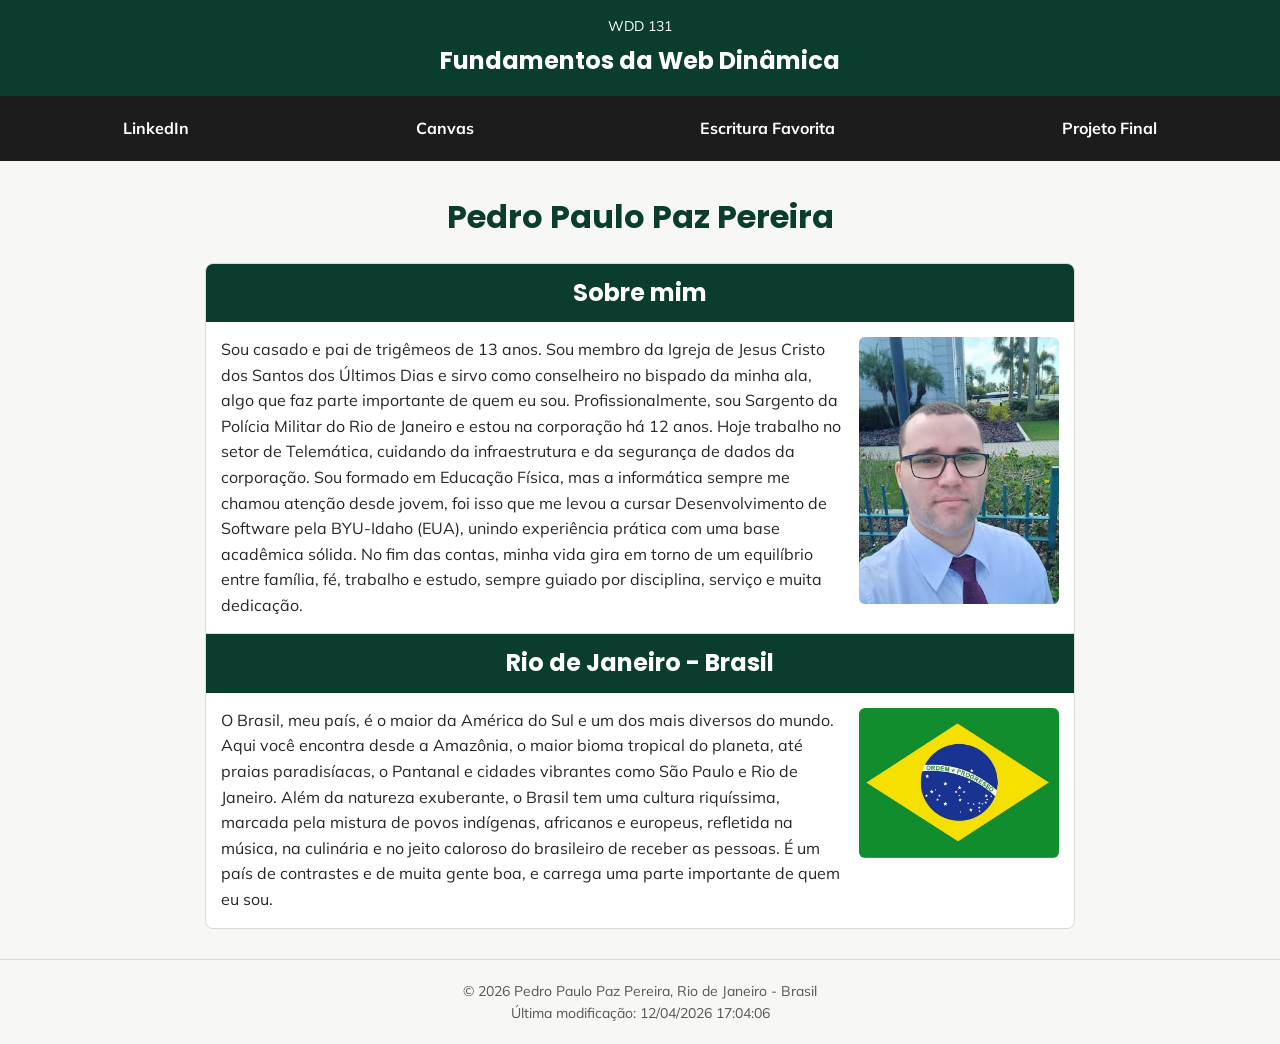
<file: index.html>
<!DOCTYPE html>
<html lang="pt-BR">

<head>
    <meta charset="UTF-8">
    <meta name="viewport" content="width=device-width, initial-scale=1.0">
    <title>WDD 131 – Fundamentos da Web Dinâmica - Pedro Paulo Paz Pereira</title>
    <meta name="description"
        content="WDD 131 – Fundamentos da Web Dinâmica. Pedro Paulo Paz Pereira. Pagina inicial do curso com informacoes sobre mim e meus estudos.">
    <meta name="author" content="Pedro Paulo Paz Pereira">

    <link rel="preconnect" href="https://fonts.googleapis.com">
    <link rel="preconnect" href="https://fonts.gstatic.com" crossorigin>
    <link href="https://fonts.googleapis.com/css2?family=Poppins:wght@600;700&family=Mulish:wght@400;500&display=swap"
        rel="stylesheet">

    <link rel="stylesheet" href="estilos/base.css">

    <script src="scripts/obterdatas.js" defer></script>
</head>

<body>

    <header>
        <span id="course-title">
            <span class="curso-codigo">WDD 131</span>
            <span class="curso-nome">Fundamentos da Web Dinâmica</span>
        </span>
        <nav>
            <a href="https://www.linkedin.com/in/pedro-pereira-314209215/">LinkedIn</a>
            <a href="https://byupw.instructure.com/">Canvas</a>
            <a href="https://www.churchofjesuschrist.org/study/scriptures/nt/luke/22?lang=por">Escritura Favorita</a>
            <a href="#">Projeto Final</a>
        </nav>
    </header>

    <main>
        <h1>Pedro Paulo Paz Pereira</h1>

        <section class="card">
            <h2>Sobre mim</h2>
            <img src="imagens/pedro-foto-pessoal.jpg" alt="Foto pessoal de Pedro Paulo Paz Pereira">
            <p>Sou casado e pai de trigêmeos de 13 anos. Sou membro da Igreja
                de Jesus Cristo dos Santos dos Últimos Dias e sirvo como conselheiro no bispado da minha ala, algo que
                faz parte
                importante de quem eu sou.
                Profissionalmente, sou Sargento da Polícia Militar do Rio de Janeiro e estou na corporação há 12 anos.
                Hoje trabalho no
                setor de Telemática, cuidando da infraestrutura e da segurança de dados da corporação. Sou formado em
                Educação Física,
                mas a informática sempre me chamou atenção desde jovem, foi isso que me levou a cursar Desenvolvimento
                de Software pela BYU-Idaho (EUA),
                unindo experiência prática com uma base acadêmica sólida.
                No fim das contas, minha vida gira em torno de um equilíbrio entre família, fé, trabalho e estudo,
                sempre guiado por
                disciplina, serviço e muita dedicação.</p>
        </section>

        <section class="card">
            <h2>Rio de Janeiro - Brasil</h2>
            <img src="imagens/bandeira-do-brasil.jpg"
                alt="Bandeira oficial do Brasil, com as cores verde, amarelo, azul e branco">
            <p>O Brasil, meu país, é o maior da América do Sul e um dos mais diversos do mundo. Aqui você encontra desde
                a Amazônia, o
                maior bioma tropical do planeta, até praias paradisíacas, o Pantanal e cidades vibrantes como São Paulo
                e Rio de
                Janeiro. Além da natureza exuberante, o Brasil tem uma cultura riquíssima, marcada pela mistura de povos
                indígenas,
                africanos e europeus, refletida na música, na culinária e no jeito caloroso do brasileiro de receber as
                pessoas. É um
                país de contrastes e de muita gente boa, e carrega uma parte importante de quem eu sou.</p>
        </section>
    </main>

    <footer>
        <p>&copy; <span id="anoatual"></span> Pedro Paulo Paz Pereira, Rio de Janeiro - Brasil</p>
        <p id="ultimaModificacao"></p>
    </footer>

</body>

</html>
</file>
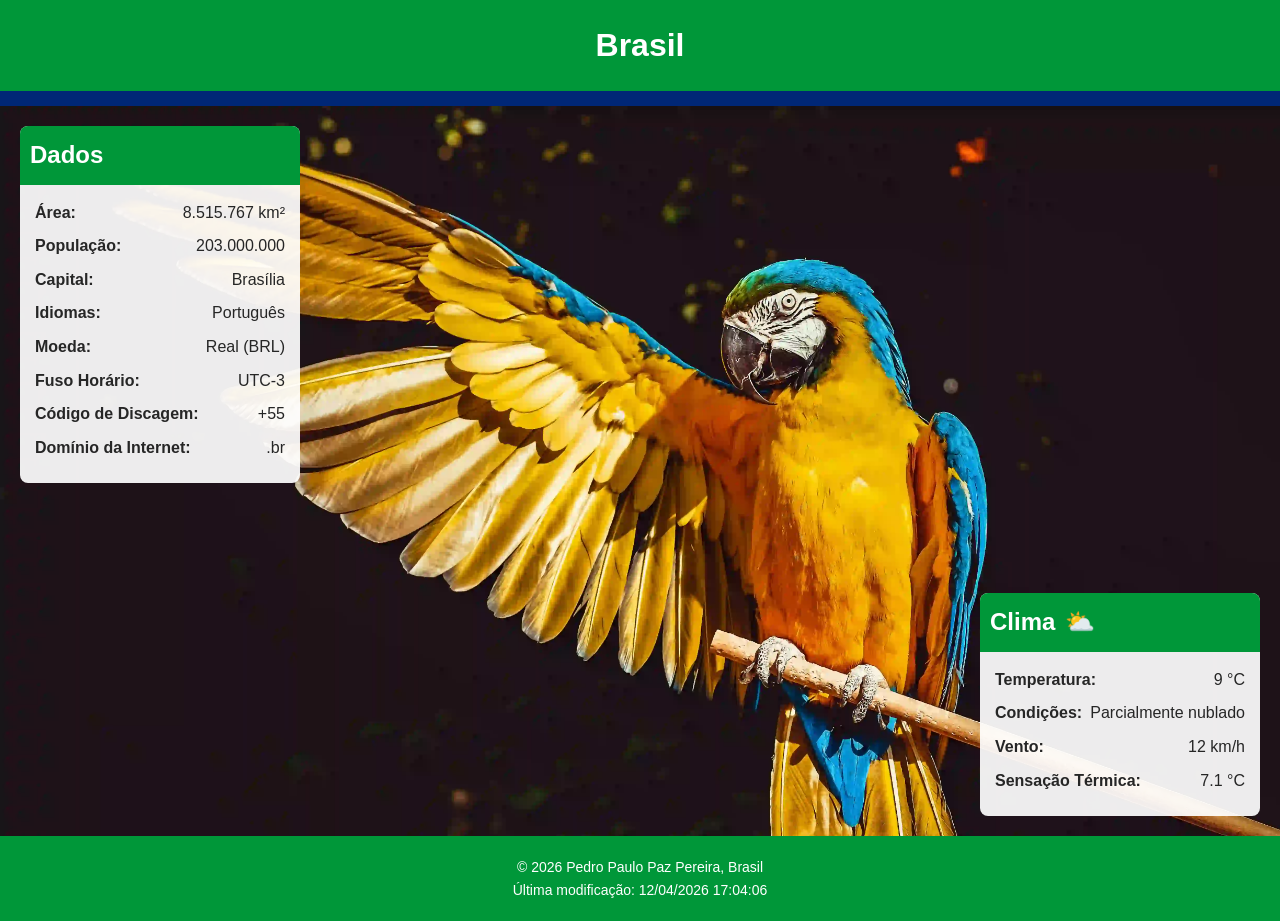
<file: local.html>
<!doctype html>
<html lang="pt-BR">

<head>
    <meta charset="UTF-8">
    <meta name="viewport" content="width=device-width, initial-scale=1">
    <title>WDD 131 – Página do Brasil - Pedro Paulo Paz Pereira</title>
    <meta name="description"
        content="Pagina sobre o Brasil, com dados gerais e informacoes de clima. Tarefa Pagina do Pais de WDD 131. Pedro Paulo Paz Pereira.">
    <meta name="author" content="Pedro Paulo Paz Pereira">

    <link rel="stylesheet" href="estilos/local.css">

    <script src="scripts/local.js" defer></script>
</head>

<body>

    <header>
        <h1>Brasil</h1>
    </header>

    <div class="faixa"></div>

    <main>
        <div class="imagem-principal">

            <img class="foto-grande" src="imagens/brasil-grande.webp"
                srcset="imagens/brasil-pequeno.webp 700w, imagens/brasil-grande.webp 1160w"
                sizes="(max-width: 700px) 100vw, 1160px"
                alt="Paisagem representativa do Brasil">

            <section class="dados">
                <h2>Dados</h2>
                <p><span>Área:</span> <span>8.515.767 km²</span></p>
                <p><span>População:</span> <span>203.000.000</span></p>
                <p><span>Capital:</span> <span>Brasília</span></p>
                <p><span>Idiomas:</span> <span>Português</span></p>
                <p><span>Moeda:</span> <span>Real (BRL)</span></p>
                <p><span>Fuso Horário:</span> <span>UTC-3</span></p>
                <p><span>Código de Discagem:</span> <span>+55</span></p>
                <p><span>Domínio da Internet:</span> <span>.br</span></p>
            </section>

            <section class="clima">
                <h2>Clima</h2>
                <img class="icone-svg" src="imagens/icone-clima.svg" alt="Ícone de tempo parcialmente nublado">
                <p><span>Temperatura:</span> <span>9 °C</span></p>
                <p><span>Condições:</span> <span>Parcialmente nublado</span></p>
                <p><span>Vento:</span> <span>12 km/h</span></p>
                <p><span>Sensação Térmica:</span> <span id="sensacaoTermica"></span></p>
            </section>

        </div>
    </main>

    <footer>
        <p>&copy; <span id="anoatual"></span> Pedro Paulo Paz Pereira, Brasil</p>
        <p id="ultimaModificacao"></p>
    </footer>

</body>

</html>
</file>
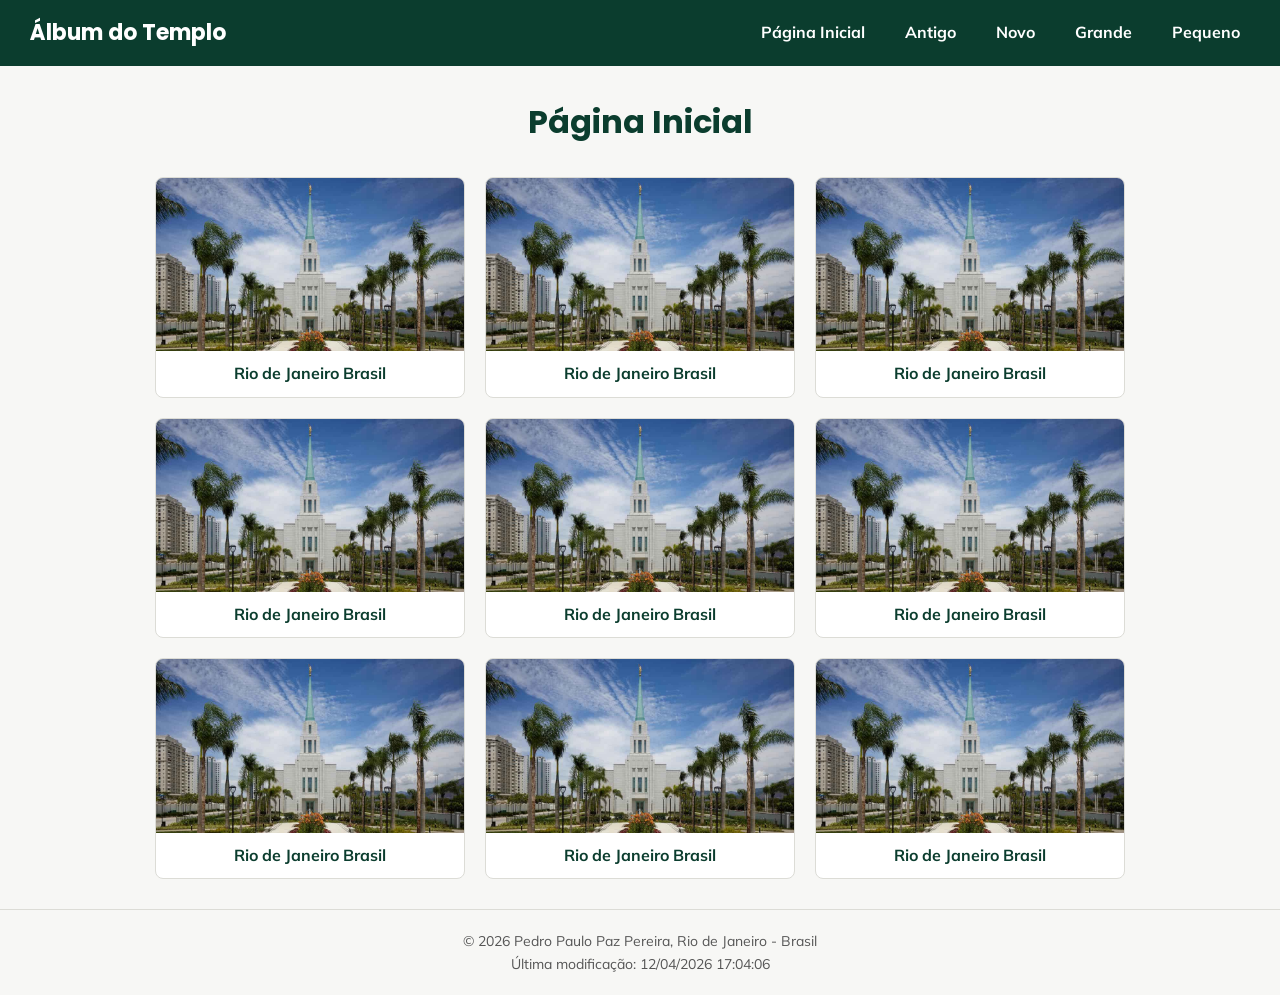
<file: templos.html>
<!doctype html>
<html lang="pt-BR">

<head>
    <meta charset="UTF-8">
    <meta name="viewport" content="width=device-width, initial-scale=1">
    <title>WDD 131 – Álbum do Templo - Pedro Paulo Paz Pereira</title>
    <meta name="description"
        content="Álbum do Templo. Pedro Paulo Paz Pereira. Pagina com fotos do templo de Rio de Janeiro Brasil.">
    <meta name="author" content="Pedro Paulo Paz Pereira">

    <link rel="preconnect" href="https://fonts.googleapis.com">
    <link rel="preconnect" href="https://fonts.gstatic.com" crossorigin>
    <link href="https://fonts.googleapis.com/css2?family=Poppins:wght@600;700&family=Mulish:wght@400;500&display=swap" rel="stylesheet">

    <link rel="stylesheet" href="estilos/templos.css">
    <link rel="stylesheet" href="estilos/templos-grandes.css">

    <script src="scripts/templos.js" defer></script>
</head>

<body>

    <header>
        <div class="topo-header">
            <p>Álbum do Templo</p>
            <button id="botao-menu" aria-label="Abrir menu">☰</button>
        </div>
        <nav>
            <a href="#">Página Inicial</a>
            <a href="#">Antigo</a>
            <a href="#">Novo</a>
            <a href="#">Grande</a>
            <a href="#">Pequeno</a>
        </nav>
    </header>

    <main>
        <h1>Página Inicial</h1>

        <figure>
            <img src="imagens/templo-rio-de-janeiro.jpg" alt="Templo de Rio de Janeiro Brasil">
            <figcaption>Rio de Janeiro Brasil</figcaption>
        </figure>

        <figure>
            <img src="imagens/templo-rio-de-janeiro.jpg" alt="Templo de Rio de Janeiro Brasil">
            <figcaption>Rio de Janeiro Brasil</figcaption>
        </figure>

        <figure>
            <img src="imagens/templo-rio-de-janeiro.jpg" alt="Templo de Rio de Janeiro Brasil">
            <figcaption>Rio de Janeiro Brasil</figcaption>
        </figure>

        <figure>
            <img src="imagens/templo-rio-de-janeiro.jpg" alt="Templo de Rio de Janeiro Brasil">
            <figcaption>Rio de Janeiro Brasil</figcaption>
        </figure>

        <figure>
            <img src="imagens/templo-rio-de-janeiro.jpg" alt="Templo de Rio de Janeiro Brasil">
            <figcaption>Rio de Janeiro Brasil</figcaption>
        </figure>

        <figure>
            <img src="imagens/templo-rio-de-janeiro.jpg" alt="Templo de Rio de Janeiro Brasil">
            <figcaption>Rio de Janeiro Brasil</figcaption>
        </figure>

        <figure>
            <img src="imagens/templo-rio-de-janeiro.jpg" alt="Templo de Rio de Janeiro Brasil">
            <figcaption>Rio de Janeiro Brasil</figcaption>
        </figure>

        <figure>
            <img src="imagens/templo-rio-de-janeiro.jpg" alt="Templo de Rio de Janeiro Brasil">
            <figcaption>Rio de Janeiro Brasil</figcaption>
        </figure>

        <figure>
            <img src="imagens/templo-rio-de-janeiro.jpg" alt="Templo de Rio de Janeiro Brasil">
            <figcaption>Rio de Janeiro Brasil</figcaption>
        </figure>
    </main>

    <footer>
        <p>&copy; <span id="anoatual"></span> Pedro Paulo Paz Pereira, Rio de Janeiro - Brasil</p>
        <p id="ultimaModificacao"></p>
    </footer>

</body>

</html>
</file>
<file: estilos/base.css>
/* base.css - estilo principal da pagina inicial WDD 131 */
/* Fontes carregadas via <link> no HTML (ver index.html) */

* {
    margin: 0;
    padding: 0;
    box-sizing: border-box;
}

body {
    font-family: 'Mulish', Arial, sans-serif;
    background-color: #f7f7f5;
    color: #262626;
    line-height: 1.6;
}

h1,
h2 {
    font-family: 'Poppins', sans-serif;
}

/* Cabecalho */
header {
    background-color: #0b3d2e;
    color: white;
    text-align: center;
    padding-top: 15px;
}

header span#course-title {
    display: block;
}

header .curso-codigo {
    display: block;
    font-size: 14px;
}

header .curso-nome {
    display: block;
    font-size: 24px;
    font-weight: bold;
    font-family: 'Poppins', sans-serif;
    margin: 5px 0 15px 0;
}

/* Barra de navegacao */
nav {
    display: flex;
    flex-wrap: wrap;
    justify-content: space-around;
    background-color: #1c1c1c;
    padding: 15px 10px;
}

nav a {
    color: white;
    text-decoration: none;
    font-weight: bold;
    padding: 5px;
}

nav a:hover {
    color: #f2c14e;
}

/* Conteudo principal */
main {
    max-width: 900px;
    margin: 30px auto;
    padding: 0 15px;
    display: grid;
    grid-template-columns: 1fr;
    gap: 0;
}

main>h1 {
    text-align: center;
    margin-bottom: 20px;
    color: #0b3d2e;
}

/* Cartoes */
.card {
    background-color: white;
    border: 1px solid #dcdcd6;
    overflow: hidden;
}

.card:first-of-type {
    border-radius: 8px 8px 0 0;
}

.card:last-of-type {
    border-radius: 0 0 8px 8px;
    border-top: none;
}

.card h2 {
    background-color: #0b3d2e;
    color: white;
    text-align: center;
    padding: 10px;
}

.card img {
    width: 200px;
    height: auto;
    border-radius: 6px;
    float: right;
    margin: 15px 15px 15px 15px;
}

.card p {
    padding: 15px;
}

/* Rodape */
footer {
    text-align: center;
    padding: 20px;
    font-size: 14px;
    color: #555;
    border-top: 1px solid #dcdcd6;
    margin-top: 30px;
}
</file>
<file: estilos/local.css>
:root {
  --cor-primaria: #009739;
  --cor-secundaria: #002776;
  --cor-destaque: #fedd00;
  --cor-fundo: #f7f7f5;
  --cor-texto: #262626;
  --cor-caixa: rgba(255, 255, 255, 0.92);
}

* {
  margin: 0;
  padding: 0;
  box-sizing: border-box;
}

body {
  font-family: Arial, sans-serif;
  background-color: var(--cor-fundo);
  color: var(--cor-texto);
  line-height: 1.6;
}

header {
  background-color: var(--cor-primaria);
  color: white;
  text-align: center;
  padding: 20px;
}

header h1 {
  font-size: 32px;
}

.faixa {
  background-color: var(--cor-secundaria);
  height: 15px;
}

.imagem-principal {
  position: relative;
}

.foto-grande {
  width: 100%;
  max-height: 300px;
  object-fit: cover;
  display: block;
}

.dados,
.clima {
  background-color: var(--cor-caixa);
  padding: 15px;
  border-radius: 8px;
  margin: 20px 15px;
}

.dados h2,
.clima h2 {
  background-color: var(--cor-primaria);
  color: white;
  padding: 10px;
  margin: -15px -15px 15px -15px;
  border-radius: 8px 8px 0 0;
}

.dados p,
.clima p {
  display: flex;
  justify-content: space-between;
  margin-bottom: 8px;
}

.dados span:first-child,
.clima span:first-child {
  font-weight: bold;
}

.icone-svg {
  display: block;
  width: 50px;
  height: 50px;
  margin: 0 auto 15px auto;
}

@media (max-width: 480px) {

  .icone-svg {
    width: 35px;
    height: 35px;
  }

}

footer {
  background-color: var(--cor-primaria);
  color: white;
  text-align: center;
  padding: 20px;
  font-size: 14px;
}

@media (min-width: 700px) {

  .imagem-principal {
    height: calc(100vh - 170px);
  }

  .foto-grande {
    width: 100%;
    max-height: none;
    height: 100%;
    object-fit: cover;
    object-position: top;
  }

  .dados {
    position: absolute;
    top: 20px;
    left: 20px;
    width: 280px;
    margin: 0;
  }

  .clima {
    position: absolute;
    bottom: 20px;
    right: 20px;
    width: 280px;
    margin: 0;
  }

  .icone-svg {
    display: none;
  }

  .clima h2::after {
    content: "⛅";
    margin-left: 10px;
  }

}
</file>
<file: estilos/templos.css>
* {
  margin: 0;
  padding: 0;
  box-sizing: border-box;
}

body {
  font-family: 'Mulish', Arial, sans-serif;
  background-color: #f7f7f5;
  color: #262626;
  line-height: 1.6;
}

header {
  background-color: #0b3d2e;
  color: white;
  padding: 15px;
}

.topo-header {
  display: flex;
  justify-content: space-between;
  align-items: center;
}

.topo-header p {
  font-family: 'Poppins', sans-serif;
  font-size: 22px;
  font-weight: bold;
}

#botao-menu {
  background: none;
  border: none;
  color: white;
  font-size: 28px;
  cursor: pointer;
}

nav {
  display: none;
  flex-direction: column;
  align-items: center;
  gap: 10px;
  margin-top: 15px;
}

nav.mostrar {
  display: flex;
}

nav a {
  color: white;
  text-decoration: none;
  font-weight: bold;
  padding: 5px 10px;
}

nav a:hover {
  color: #f2c14e;
}

main {
  max-width: 1000px;
  margin: 30px auto;
  padding: 0 15px;
  display: grid;
  grid-template-columns: repeat(auto-fit, minmax(250px, 1fr));
  gap: 20px;
}

main h1 {
  font-family: 'Poppins', sans-serif;
  text-align: center;
  color: #0b3d2e;
  margin-bottom: 10px;
  grid-column: 1 / -1;
}

figure {
  background-color: white;
  border: 1px solid #dcdcd6;
  border-radius: 8px;
  overflow: hidden;
  text-align: center;
}

figure img {
  width: 100%;
  height: auto;
  display: block;
}

figcaption {
  padding: 10px;
  color: #0b3d2e;
  font-weight: bold;
}

footer {
  text-align: center;
  padding: 20px;
  font-size: 14px;
  color: #555;
  border-top: 1px solid #dcdcd6;
  margin-top: 30px;
}
</file>
<file: estilos/templos-grandes.css>
@media (min-width: 700px) {

  header {
    display: flex;
    justify-content: space-between;
    align-items: center;
    padding: 15px 30px;
  }

  #botao-menu {
    display: none;
  }

  nav {
    display: flex;
    flex-direction: row;
    gap: 20px;
    margin-top: 0;
  }

}
</file>
